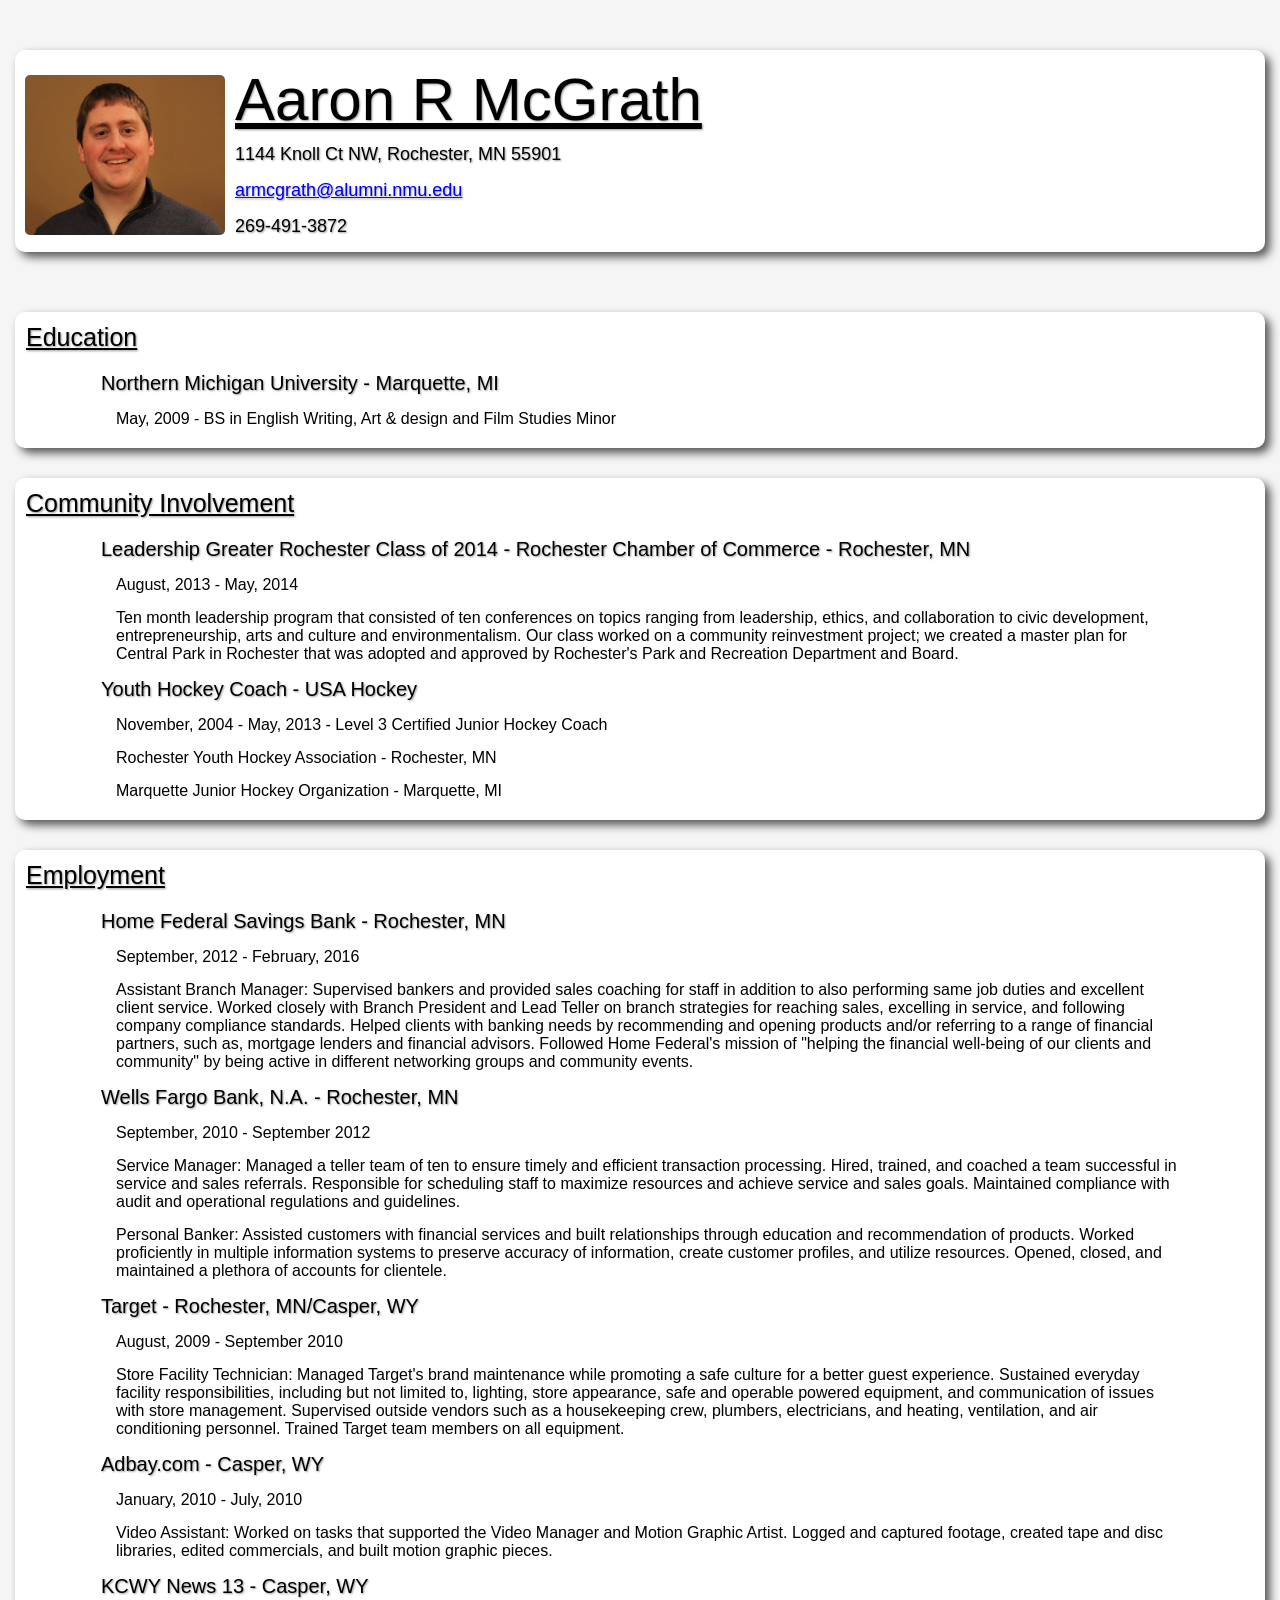
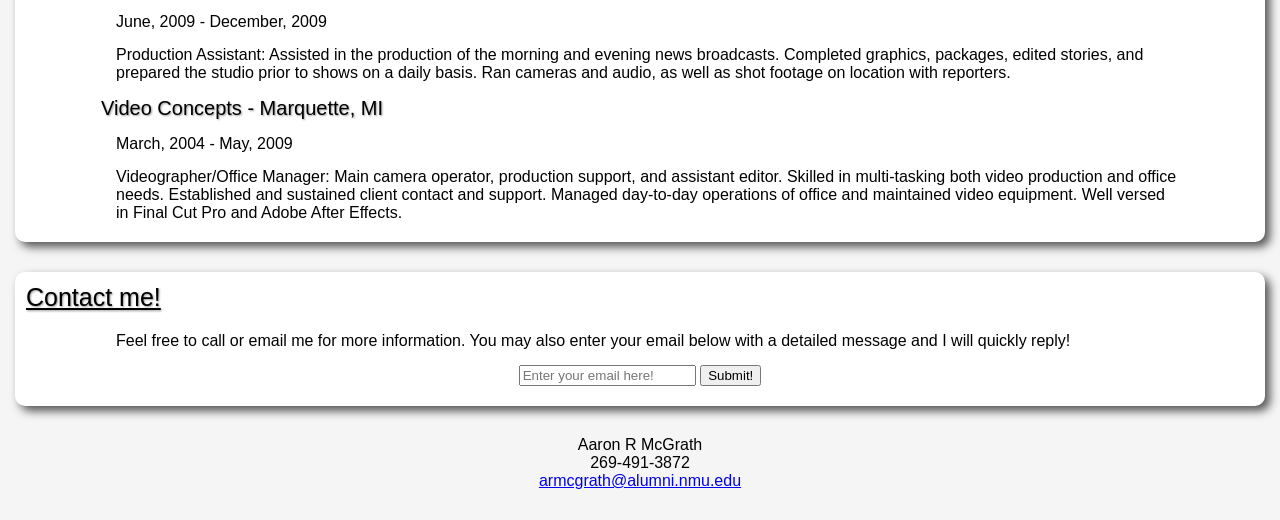
<file: index.html>
<!DOCTYPE html>

<html>
<title>Aaron R McGrath Prime Academy Resume</title>
<head>
<link rel="stylesheet" type="text/css" href="index.css">
</head>

<header>
  <h1><img src="a_mcgrath_resume.jpg" alt=“My Picture” />Aaron R McGrath</h1>
    <p>1144 Knoll Ct NW, Rochester, MN 55901</p>
    <p> <a href="mailto:armcgrath@alumni.nmu.edu?subject=Hello!">armcgrath@alumni.nmu.edu</a> </p>
    <p>269-491-3872</p>
</header>

<body>

<main class=experience>

  <section class=education>

    <h2>Education</h2>
      <h3>Northern Michigan University - Marquette, MI</h3>
       <p>May, 2009 - BS in English Writing, Art & design and Film Studies Minor</p>
  </section>

  <section class=community>
    <h2>Community Involvement</h2>
      <h3>Leadership Greater Rochester Class of 2014 - Rochester Chamber of Commerce - Rochester, MN</h3>
        <p>August, 2013 - May, 2014</p>
        <p>Ten month leadership program that consisted of ten conferences on topics ranging from leadership, ethics, and collaboration to civic development, entrepreneurship, arts and culture and environmentalism. Our class worked on a community reinvestment project; we created a master plan for Central Park in Rochester that was adopted and approved by Rochester's Park and Recreation Department and Board.</p>

      <h3>Youth Hockey Coach - USA Hockey</h3>
        <p>November, 2004 - May, 2013 - Level 3 Certified Junior Hockey Coach</p>
        <p>Rochester Youth Hockey Association - Rochester, MN</p>
        <p>Marquette Junior Hockey Organization - Marquette, MI</p>
  </section>

  <section class=employment>

    <h2>Employment</h2>
      <h3>Home Federal Savings Bank - Rochester, MN</h3>
        <p>September, 2012 - February, 2016</p>
        <p>Assistant Branch Manager: Supervised bankers and provided sales coaching for staff in addition to also performing same job duties and excellent client service. Worked closely with Branch President and Lead Teller on branch strategies for reaching sales, excelling in service, and following company compliance standards. Helped clients with banking needs by recommending and opening products and/or referring to a range of financial partners, such as, mortgage lenders and financial advisors. Followed Home Federal's mission of "helping the financial well-being of our clients and community" by being active in different networking groups and community events.</p>

  
      <h3>Wells Fargo Bank, N.A. - Rochester, MN</h3>
        <p>September, 2010 - September 2012</p>
        <p>Service Manager: Managed a teller team of ten to ensure timely and efficient transaction processing. Hired, trained, and coached a team successful in service and sales referrals. Responsible for scheduling staff to maximize resources and achieve service and sales goals. Maintained compliance with audit and operational regulations and guidelines.</p>
        <p>Personal Banker: Assisted customers with financial services and built relationships through education and recommendation of products. Worked proficiently in multiple information systems to preserve accuracy of information, create customer profiles, and utilize resources. Opened, closed, and maintained a plethora of accounts for clientele.</p>


      <h3>Target - Rochester, MN/Casper, WY</h3>
        <p>August, 2009 - September 2010</p>
        <p>Store Facility Technician: Managed Target's brand maintenance while promoting a safe culture for a better guest experience. Sustained everyday facility responsibilities, including but not limited to, lighting, store appearance, safe and operable powered equipment, and communication of issues with store management. Supervised outside vendors such as a housekeeping crew, plumbers, electricians, and heating, ventilation, and air conditioning personnel. Trained Target team members on all equipment.</p>


      <h3>Adbay.com - Casper, WY</h3>
        <p>January, 2010 - July, 2010</p>
        <p>Video Assistant: Worked on tasks that supported the Video Manager and Motion Graphic Artist. Logged and captured footage, created tape and disc libraries, edited commercials, and built motion graphic pieces.</p>


      <h3>KCWY News 13 - Casper, WY</h3>
        <p>June, 2009 - December, 2009</p>
        <p>Production Assistant: Assisted in the production of the morning and evening news broadcasts. Completed graphics, packages, edited stories, and prepared the studio prior to shows on a daily basis. Ran cameras and audio, as well as shot footage on location with reporters.</p>


      <h3>Video Concepts - Marquette, MI</h3>
        <p>March, 2004 - May, 2009</p>
        <p>Videographer/Office Manager: Main camera operator, production support, and assistant editor. Skilled in multi-tasking both video production and office needs. Established and sustained client contact and support. Managed day-to-day operations of office and maintained video equipment. Well versed in Final Cut Pro and Adobe After Effects.</p>
  </section>

  <section class=contact-me>
    <h2>Contact me!</h2>
      <p>Feel free to call or email me for more information. You may also enter your email below with a detailed message and I will quickly reply! 
      <br>
      <form>
        <input type="email" placeholder="Enter your email here!">
        <input type="submit" value="Submit!">
      </form></p>

  </section>

</main>

<footer>
  <p>Aaron R McGrath<br>269-491-3872<br> <a href="mailto:armcgrath@alumni.nmu.edu?subject=Hello!">armcgrath@alumni.nmu.edu</a> </p>
</footer>

</body>




</html>
</file>
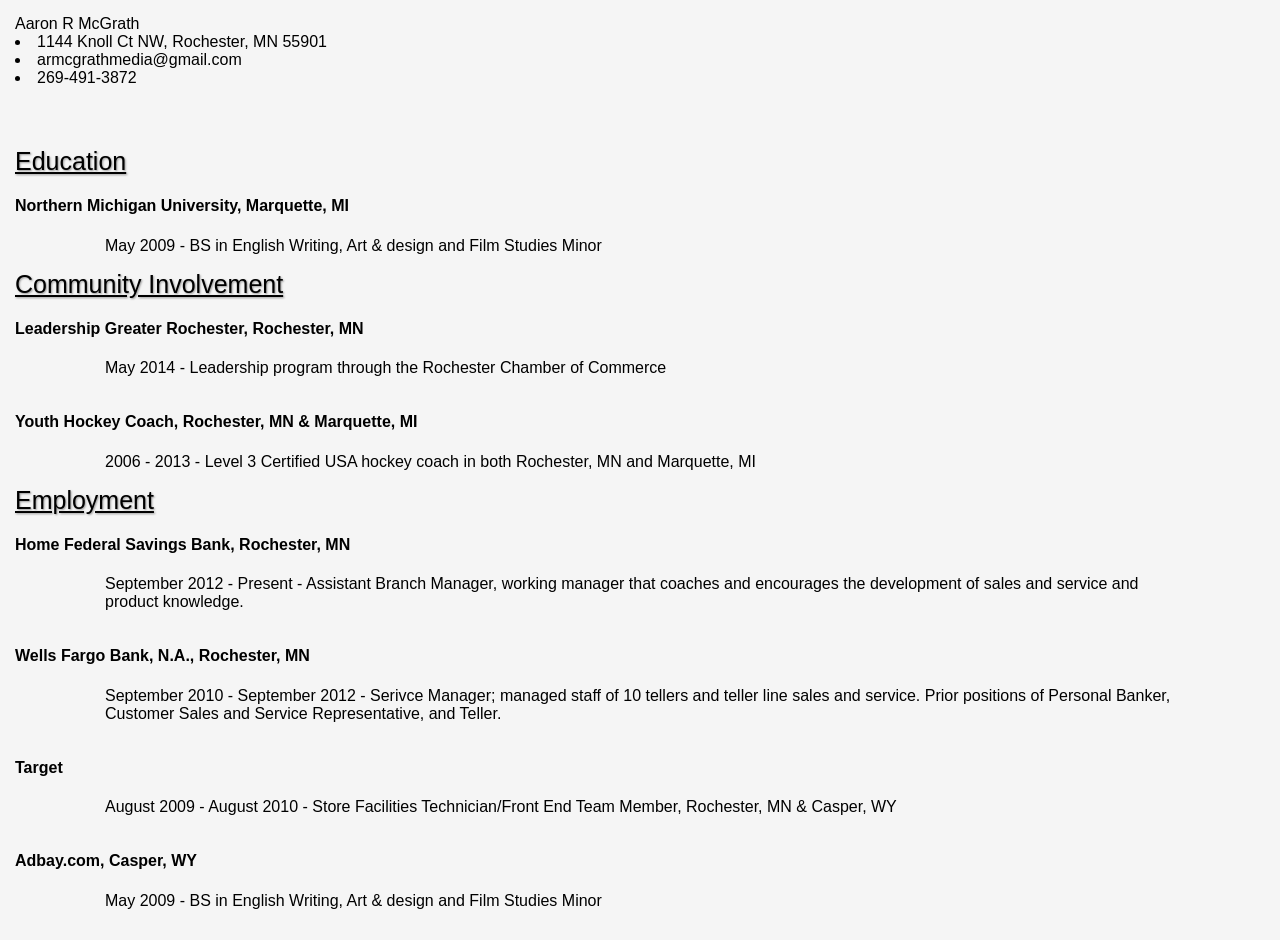
<file: indx.html>
﻿<!DOCTYPE html>

<html>
<title>Aaron R McGrath Prime Academy Resume</title>
<head>
<link rel="stylesheet" type="text/css" href="index.css">
</head>

<div class="heading">
<title>Aaron R McGrath Resume</title>
 <h1>Aaron R McGrath</h1>
  <li>1144 Knoll Ct NW, Rochester, MN 55901</li>
  <li>armcgrathmedia@gmail.com</li>
  <li>269-491-3872</li>
</div>

<body>
<div class="experience">
 <h2>Education</h2>
  <h4>Northern Michigan University, Marquette, MI</h4>
    <p>May 2009 - BS in English Writing, Art & design and Film Studies Minor</p>
 
<h2>Community Involvement</h2>
  <h4>Leadership Greater Rochester, Rochester, MN</h4>
    <p>May 2014 - Leadership program through the Rochester Chamber of Commerce</p>

<h4>Youth Hockey Coach, Rochester, MN & Marquette, MI</h4>
    <p>2006 - 2013 - Level 3 Certified USA hockey coach in both Rochester, MN and Marquette, MI</p>

<h2>Employment</h2>
  <h4>Home Federal Savings Bank, Rochester, MN</h4>
    <p>September 2012 - Present - Assistant Branch Manager, working manager that coaches and encourages the development of sales and service and product knowledge.</p>
  
  <h4>Wells Fargo Bank, N.A., Rochester, MN</h4>
    <p>September 2010 - September 2012  - Serivce Manager; managed staff of 10 tellers and teller line sales and service. Prior positions of Personal Banker, Customer Sales and Service Representative, and Teller.</p>

  <h4>Target</h4>
    <p>August 2009 - August 2010 - Store Facilities Technician/Front End Team Member, Rochester, MN & Casper, WY</p>

  <h4>Adbay.com, Casper, WY</h4>
    <p>May 2009 - BS in English Writing, Art & design and Film Studies Minor</p>
</div>
</body>




</html>
</file>
<file: index.css>
html, body, h1, h2, h3, p {
      padding: 0;
      border: 0;
      margin: 0;
      font-size: 100%;
      font: inherit;
}

html {
	background-color: whitesmoke;
	margin: 15px;
	font-family: Arial, Helvetica, sans-serif;
}

header {
	margin-top: 35px;
	background-color: white;
	border-radius: 10px;
	color: black;
	text-shadow: 1px 1px 2px #999999;
	box-shadow: 5px 5px 10px #545454;
}
header h1 {
	font-size: 60px;
	padding: 15px 0 10px 0;
	text-decoration: underline;
}

header img {
	float: left;
	border-radius: 5px;
    width: 200px;
    height: 160px;
    margin: 10px;
}

header p {
	float: center;
	font-size: 18px;
}
.experience {
	margin-top: 60px;
}

.education {
	background-color: white;
	border-radius: 10px;
	padding: 11px 11px 5px 11px;
	box-shadow: 5px 5px 10px #545454;
	margin-bottom: 30px;
}

.community {
	background-color: white;
	border-radius: 10px;
	padding: 11px 11px 5px 11px;
	box-shadow: 5px 5px 10px #545454;
	margin-bottom: 30px;
}

.employment {
	background-color: white;
	border-radius: 10px;
	padding: 11px 11px 5px 11px;
	box-shadow: 5px 5px 10px #545454;
	margin-bottom: 30px;
}

.experience h2 {
	text-shadow: 1px 1px 2px #999999;
	font-size: 25px;
	text-decoration: underline;
	margin-bottom: 20px;
}

.experience h3, p {
	padding: 0 75px 15px 75px;
}

.experience p {
	margin-left: 15px;
}

.experience h3 {
	text-shadow: 1px 1px 2px #999999;
	font-size: 20px;
}

.contact-me {
	background-color: white;
	border-radius: 10px;
	padding: 11px 11px 5px 11px;
	box-shadow: 5px 5px 10px #545454;
	margin-bottom: 30px;
}

form {
	text-align: center;
}
footer {
	text-align: center;
}
</file>
